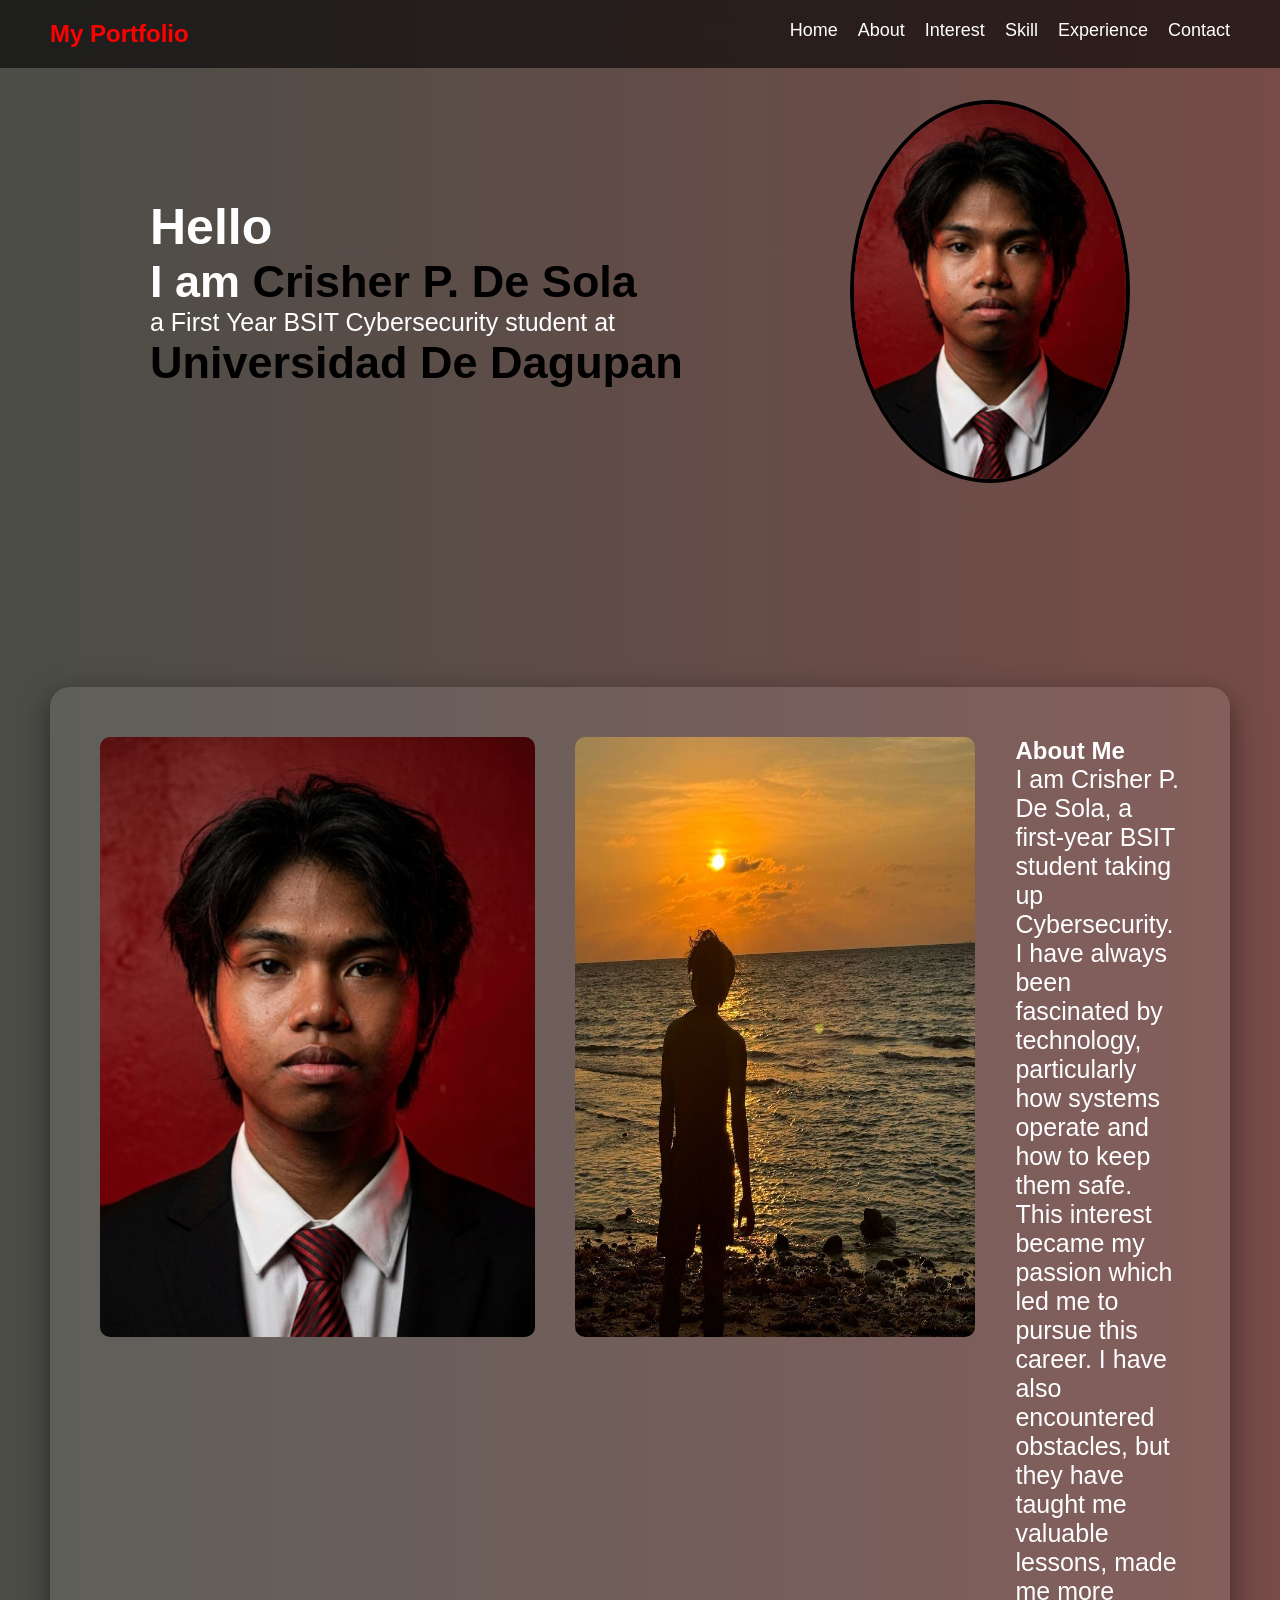
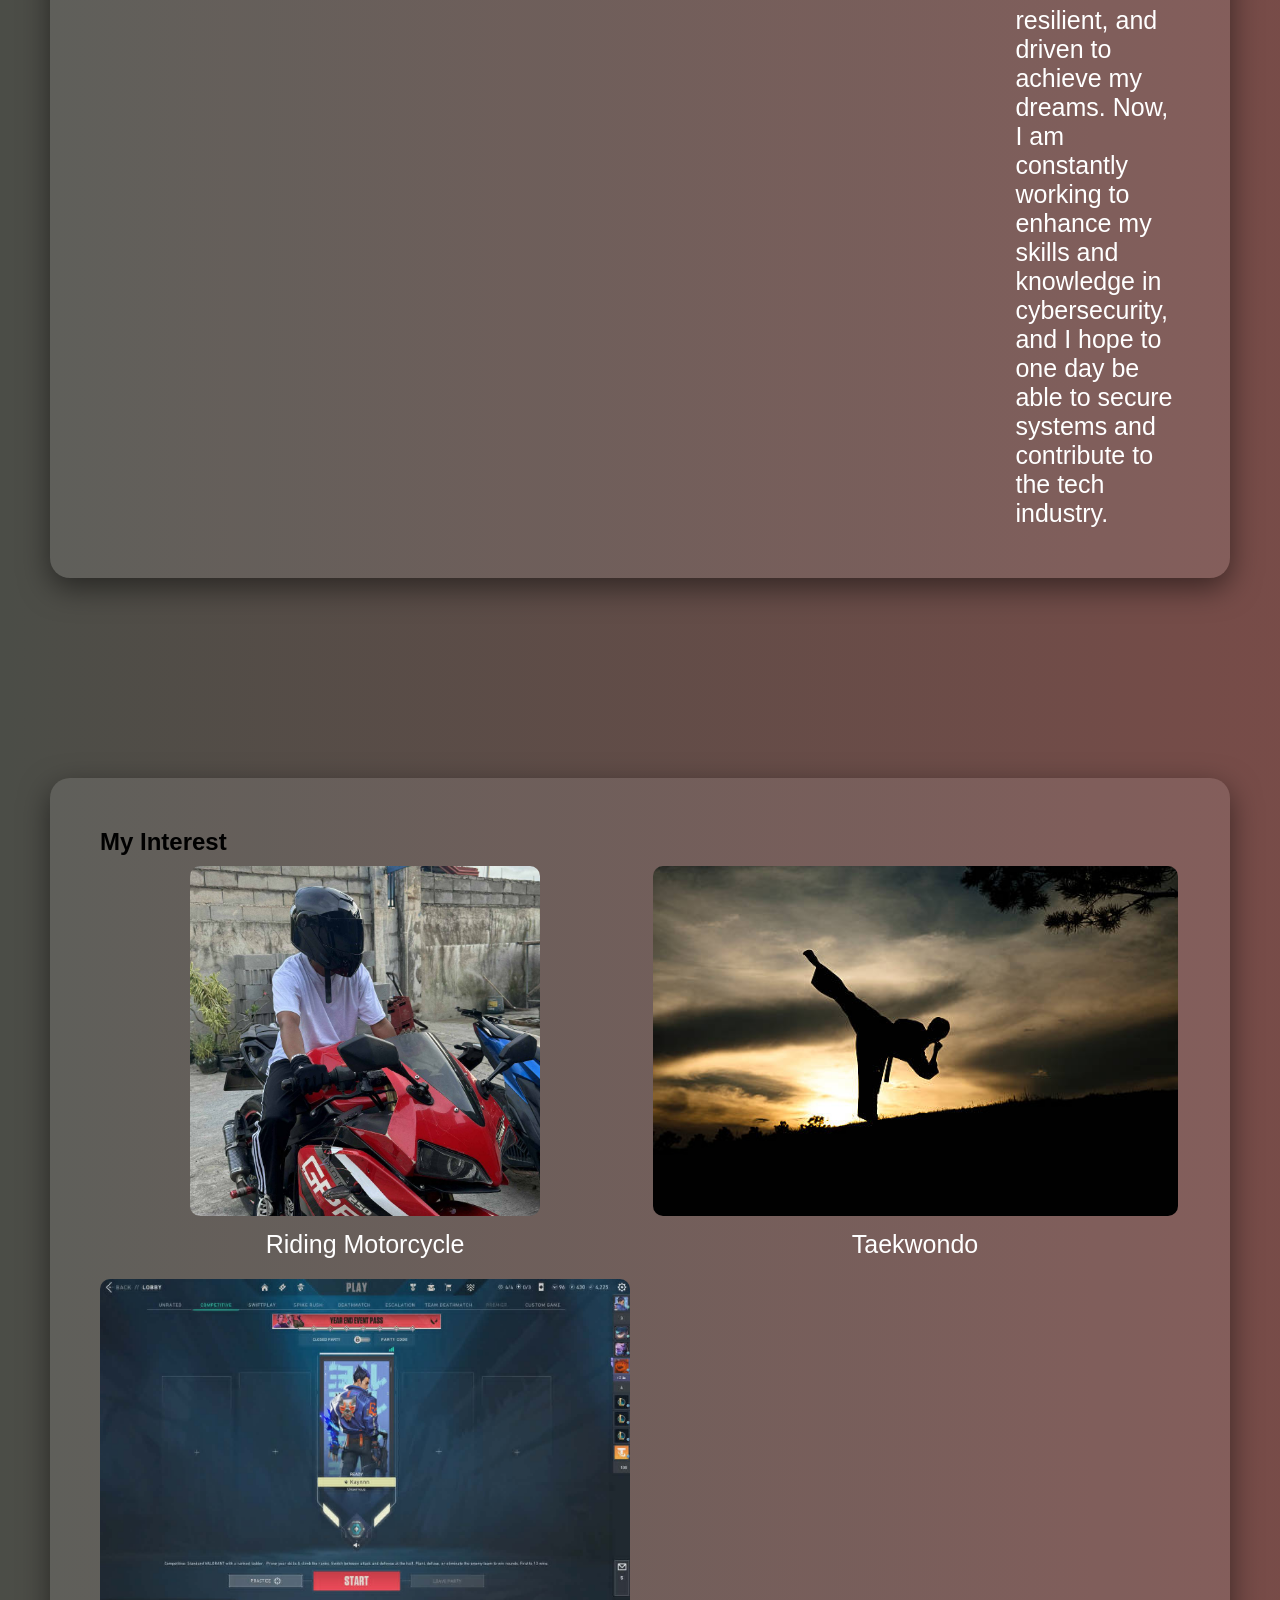
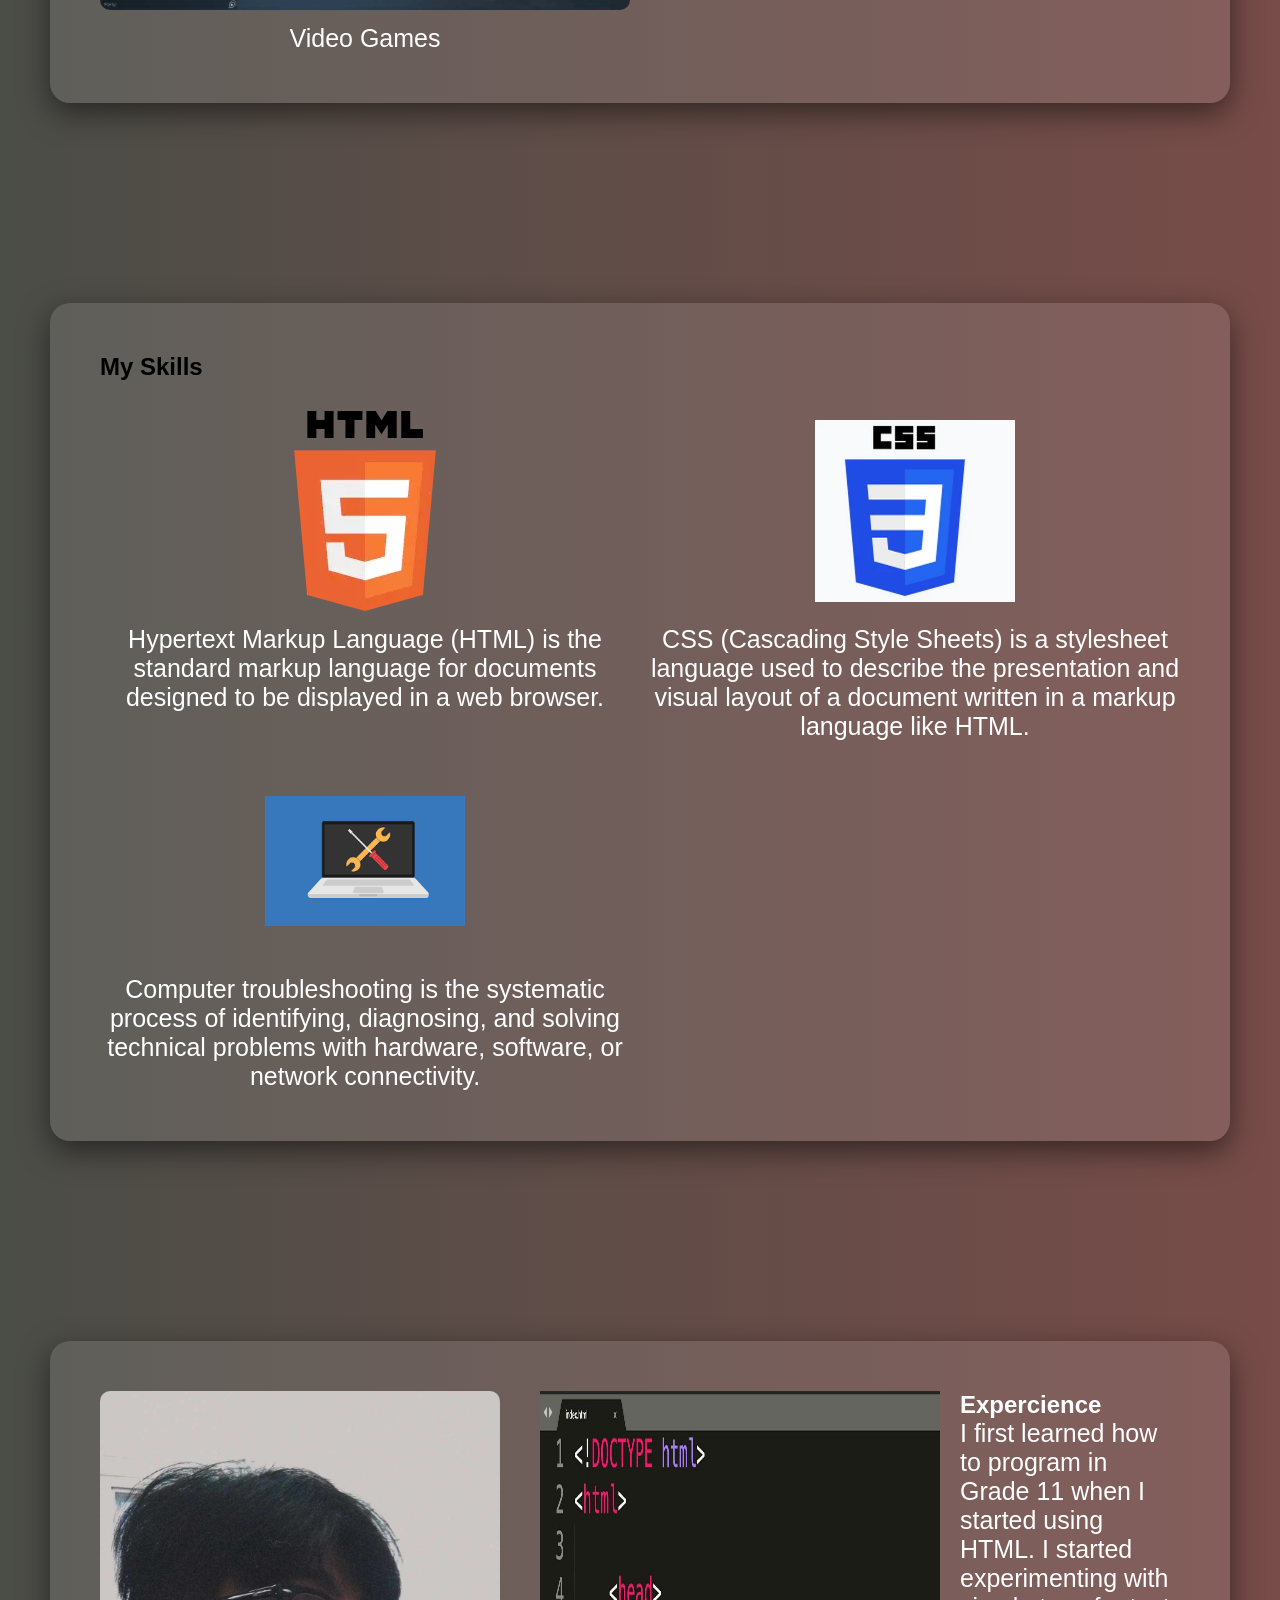
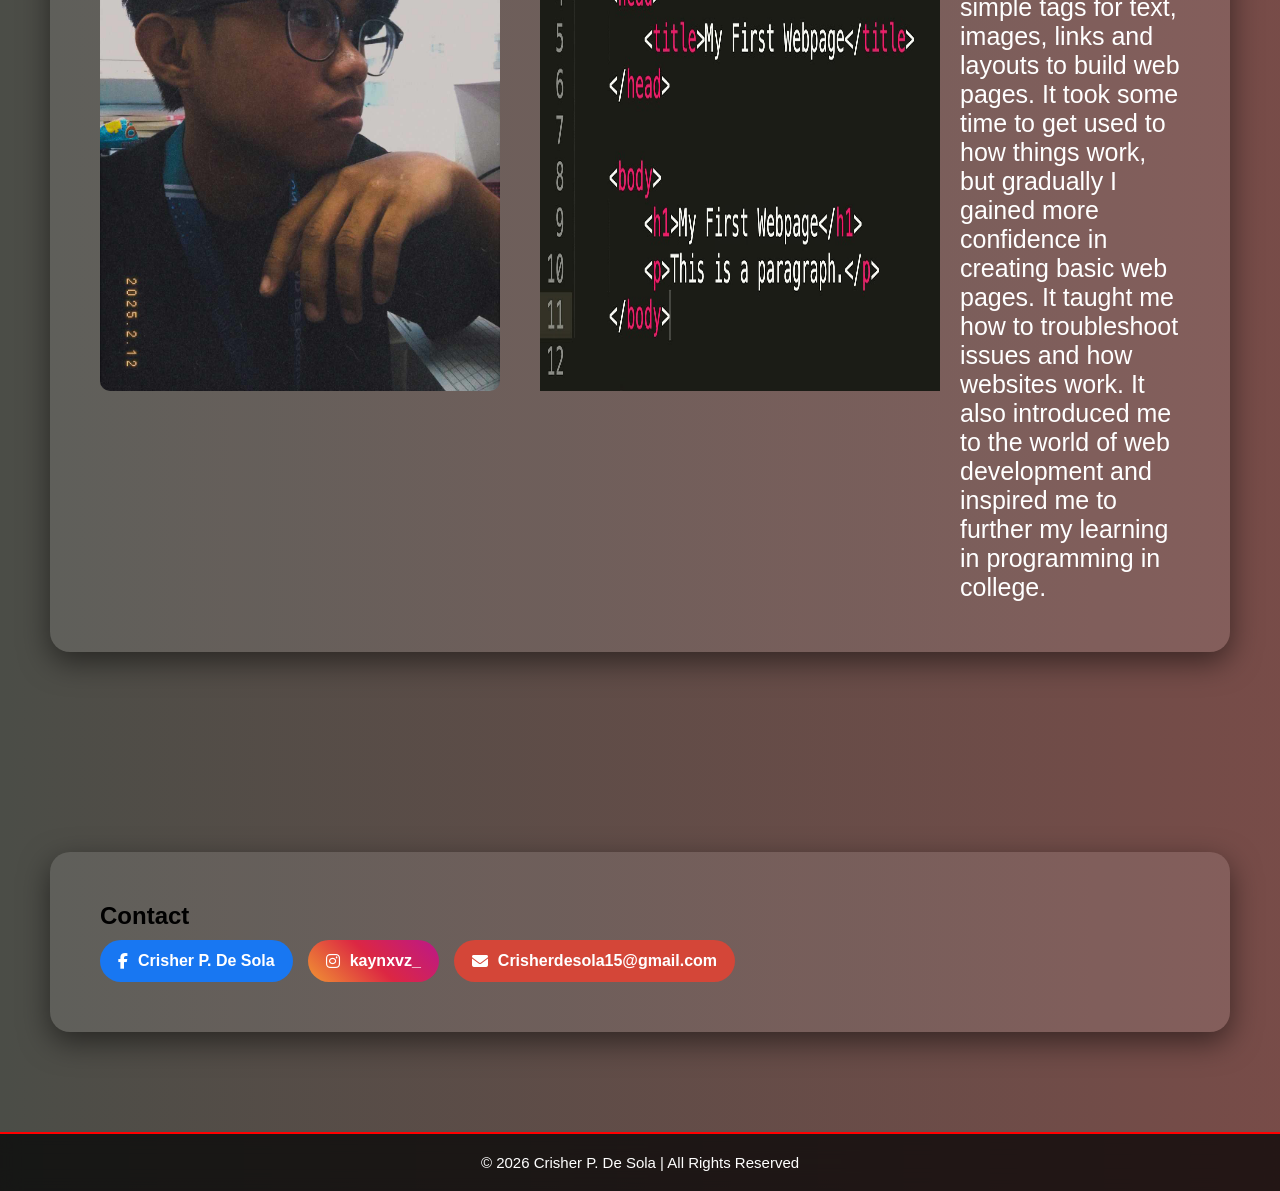
<file: index.html>
<!DOCTYPE html>
<html lang="en">
<head>
    <meta charset="UTF-8">
    <title>My Portfolio</title>
    <link rel="stylesheet" href="styles.css">
    <link rel="stylesheet" href="https://cdnjs.cloudflare.com/ajax/libs/font-awesome/6.5.0/css/all.min.css">
</head>
<body>

<nav>
    <h2 class="logo">My Portfolio</h2>
    <ul>
        <li><a href="index.html">Home</a></li>
        <li><a href="About.html">About</a></li>
        <li><a href="Interest.html">Interest</a></li>
        <li><a href="Skill.html">Skill</a></li>
        <li><a href="Expercience.html">Experience</a></li>
        <li><a href="Contact.html">Contact</a></li>
    </ul>
</nav>

<section id="home" class="home">
    <div class="home-text">
        <h1>Hello</h1>
        <h2>I am <span>Crisher P. De Sola</span></h2>
        <p>a First Year BSIT Cybersecurity student at<br><span>Universidad De Dagupan</span></p>
    </div>

    <div class="home-img">
        <img src="me.jpg" alt="My Picture">
    </div>
</section>

<section id="about">
<div class="about-container">
  <img src="me.jpg" alt="Profile" class="profile-imgg">
  <img src="me3.jpg" alt="" class="profile-imgs">
  <div class="about-text">
    <h2>About Me</h2>
    <p>
        I am Crisher P. De Sola, a first-year BSIT student taking up Cybersecurity. 
        I have always been fascinated by technology, particularly how systems operate and how to keep them safe. 
        This interest became my passion which led me to pursue this career. 
        I have also encountered obstacles, but they have taught me valuable lessons, made me more resilient, and driven to achieve my dreams. 
        Now, I am constantly working to enhance my skills and knowledge in cybersecurity, 
        and I hope to one day be able to secure systems and contribute to the tech industry.
    </p>
  </div>
</div>
</section>

<section id="interest" class="card">
    <h2>My Interest</h2>

    <div class="interest-grid">
        <div class="interest-box">
            <img src="motor.jpg" alt="HTML">
            <p>Riding Motorcycle</p>
        </div>

        <div class="interest-box">
            <img src="tkd.jpg" alt="CSS">
            <p>Taekwondo</p>
        </div>

        <div class="interest-box">
            <img src="valorant.png" alt="Python">
            <p>Video Games</p>
        </div>
    </div>

</section>

<section id="skill" class="card">
    <h2>My Skills</h2>

    <div class="skill-grid">
        <div class="skill-box">
            <img src="html.png" alt="HTML">
            <p>Hypertext Markup Language (HTML) is the standard markup language for documents designed to be displayed in a web browser.</p>
        </div>

        <div class="skill-box">
            <img src="css.png" alt="CSS">
            <p>CSS (Cascading Style Sheets) is a stylesheet language used to describe the presentation and visual layout of a document written in a markup language like HTML.</p>
        </div>

        <div class="skill-box">
            <img src="computer.png" alt="Python">
            <p>Computer troubleshooting is the systematic process of identifying, diagnosing, and solving technical problems with hardware, software, or network connectivity.</p>
        </div>
    </div>

</section>

<section id="experience">
<div class="experience-container">
  <img src="me2.jpg" alt="Profile" class="profiles-img">
  <img src="html.jpg" alt="" class="html-img">
  <div class="abouts-text">
    <h2>Expercience</h2>
    <p>
        I first learned how to program in Grade 11 when I started using HTML. 
        I started experimenting with simple tags for text, images, links and layouts to build web pages. 
        It took some time to get used to how things work, but gradually I gained more confidence in creating basic web pages. 
        It taught me how to troubleshoot issues and how websites work. 
        It also introduced me to the world of web development and inspired me to further my learning in programming in college.
    </p>
  </div>
</div>
</section>

<section id="contact" class="card">
    <h2>Contact</h2>

    <div class="socials">
        <a href="https://facebook.com/kaynnnx" class="social fb">
            <i class="fab fa-facebook-f"></i>
            <span>Crisher P. De Sola</span>
        </a>

        <a href="https://www.instagram.com/kaynxvz_" class="social ig">
            <i class="fab fa-instagram"></i>
            <span>kaynxvz_</span>
        </a>

        <a href="https://mail.google.com/mail/u/0/#inbox" class="social gm">
            <i class="fas fa-envelope"></i>
            <span>Crisherdesola15@gmail.com</span>
        </a>
    </div>
</section>

<footer class="footer">
    <p>© 2026 Crisher P. De Sola | All Rights Reserved</p>
</footer>


</body>
</html>
</file>
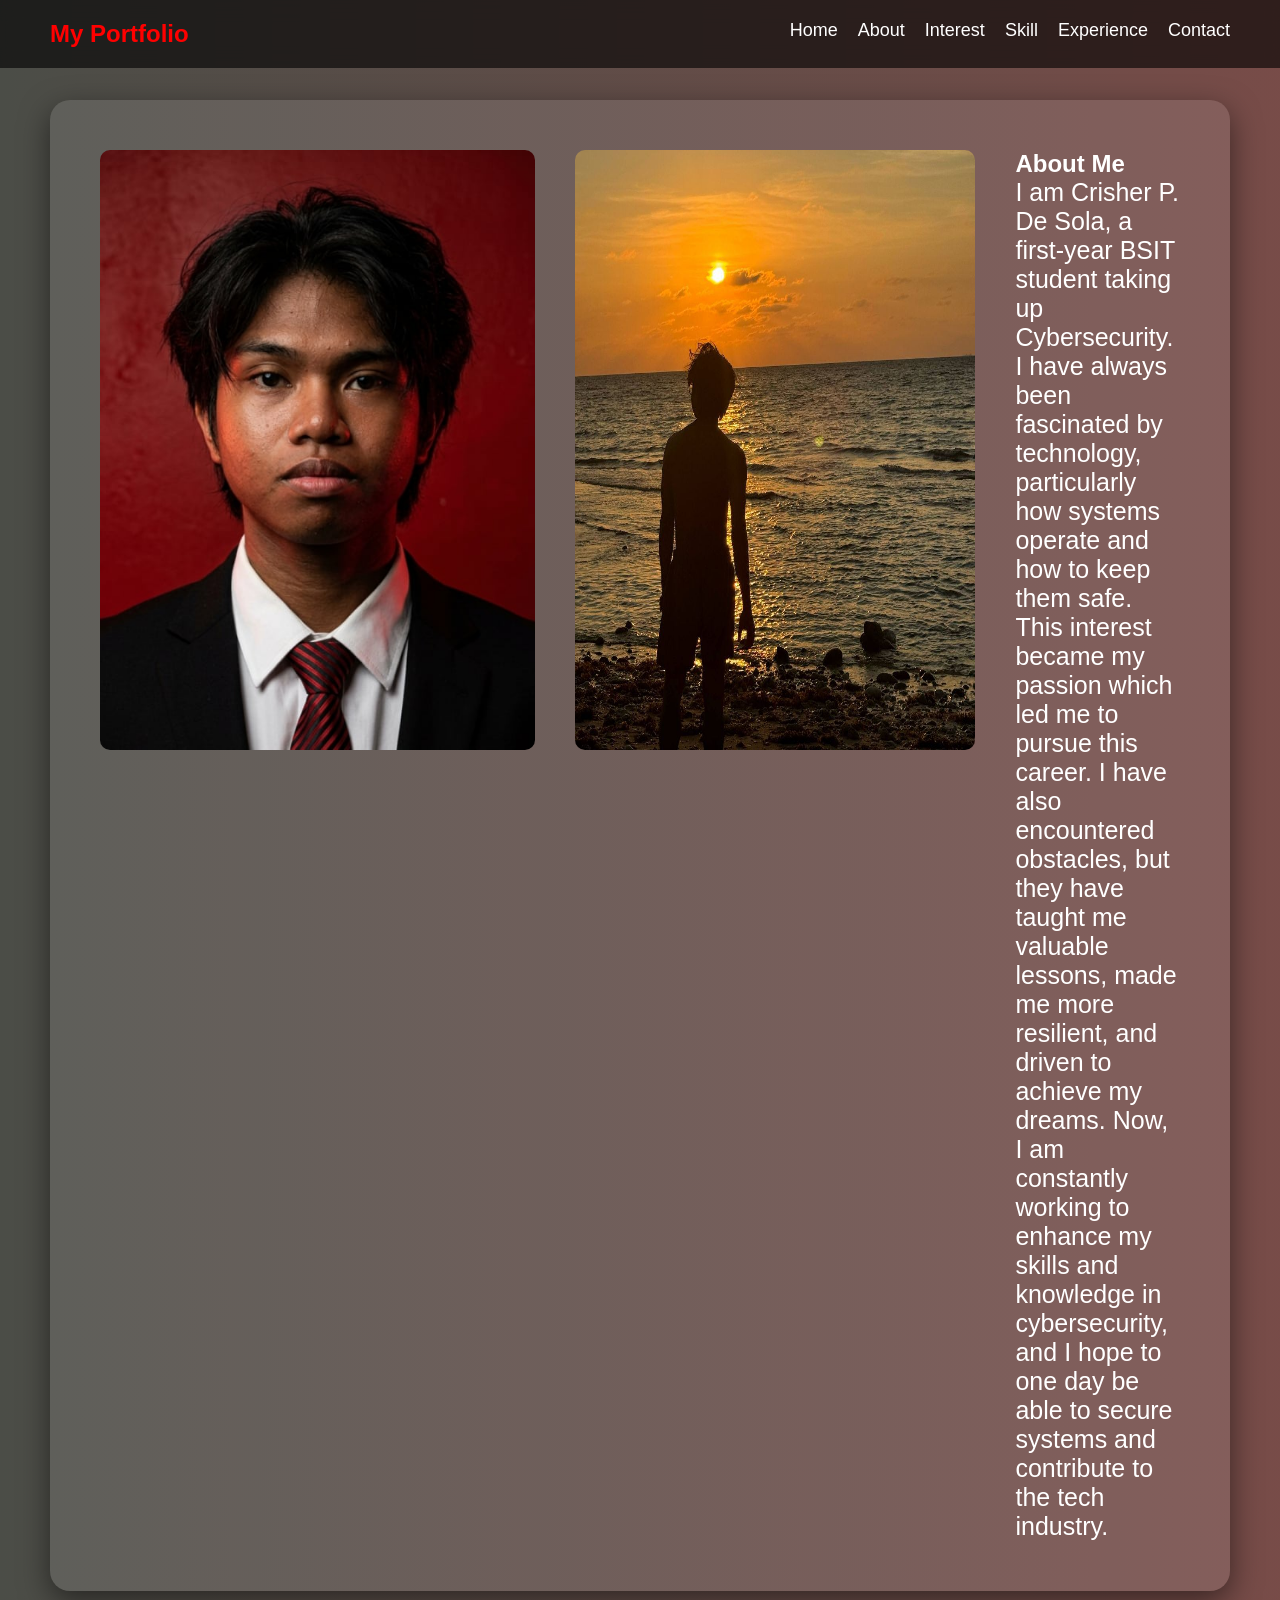
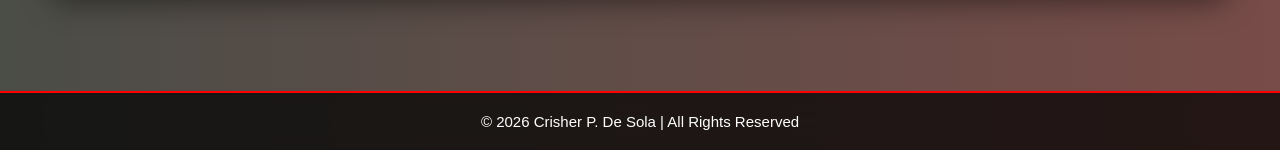
<file: About.html>
<!DOCTYPE html>
<html lang="en">
<head>
    <meta charset="UTF-8">
    <title>My Portfolio</title>
    <link rel="stylesheet" href="styles.css">

</head>
<body>

<nav>
    <h2 class="logo">My Portfolio</h2>
    <ul>
        <li><a href="index.html">Home</a></li>
        <li><a href="About.html">About</a></li>
        <li><a href="Interest.html">Interest</a></li>
        <li><a href="Skill.html">Skill</a></li>
        <li><a href="Expercience.html">Experience</a></li>
        <li><a href="Contact.html">Contact</a></li>
    </ul>
</nav>

<section id="#">
<div class="about-container">
  <img src="me.jpg" alt="Profile" class="profile-imgg">
  <img src="me3.jpg" alt="" class="profile-imgs">
  <div class="about-text">
    <h2>About Me</h2>
    <p>
        I am Crisher P. De Sola, a first-year BSIT student taking up Cybersecurity. 
        I have always been fascinated by technology, particularly how systems operate and how to keep them safe. 
        This interest became my passion which led me to pursue this career. 
        I have also encountered obstacles, but they have taught me valuable lessons, made me more resilient, and driven to achieve my dreams. 
        Now, I am constantly working to enhance my skills and knowledge in cybersecurity, 
        and I hope to one day be able to secure systems and contribute to the tech industry.
    </p>
  </div>
</div>
</section>

<footer class="footer">
    <p>© 2026 Crisher P. De Sola | All Rights Reserved</p>
</footer>

</body>
</html>
</file>
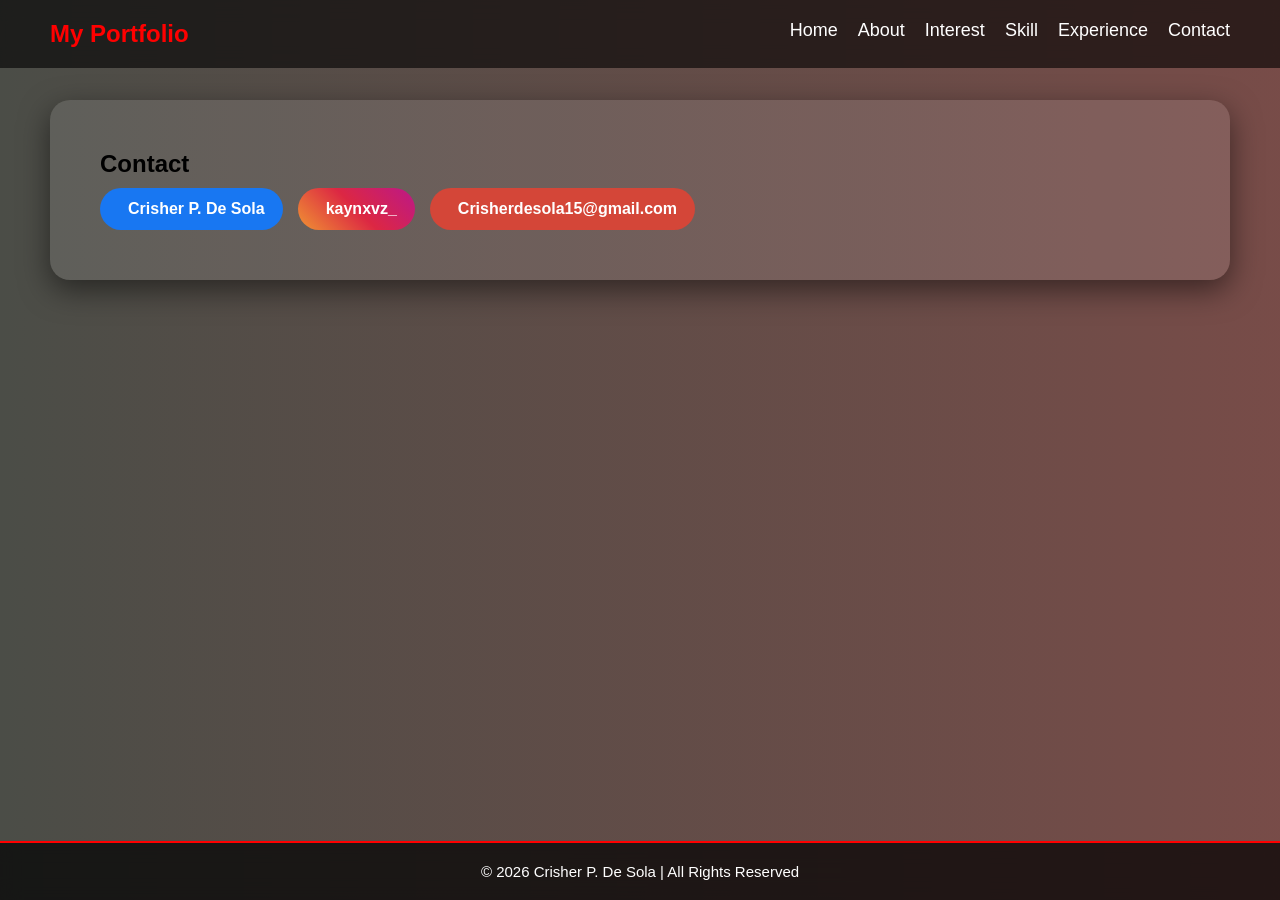
<file: Contact.html>
<!DOCTYPE html>
<html lang="en">
<head>
    <meta charset="UTF-8">
    <title>My Portfolio</title>
    <link rel="stylesheet" href="styles.css">

</head>
<body>

<nav>
    <h2 class="logo">My Portfolio</h2>
    <ul>
        <li><a href="index.html">Home</a></li>
        <li><a href="About.html">About</a></li>
        <li><a href="Interest.html">Interest</a></li>
        <li><a href="Skill.html">Skill</a></li>
        <li><a href="Expercience.html">Experience</a></li>
        <li><a href="Contact.html">Contact</a></li>
    </ul>
</nav>

<section id="contact" class="card">
    <h2>Contact</h2>

    <div class="socials">
        <a href="https://facebook.com/kaynnnx" class="social fb">
            <i class="fab fa-facebook-f"></i>
            <span>Crisher P. De Sola</span>
        </a>

        <a href="https://www.instagram.com/kaynxvz_" class="social ig">
            <i class="fab fa-instagram"></i>
            <span>kaynxvz_</span>
        </a>

        <a href="https://mail.google.com/mail/u/0/#inbox" class="social gm">
            <i class="fas fa-envelope"></i>
            <span>Crisherdesola15@gmail.com</span>
        </a>
    </div>
</section>


<footer class="footer">
    <p>© 2026 Crisher P. De Sola | All Rights Reserved</p>
</footer>

</body>
</html>
</file>
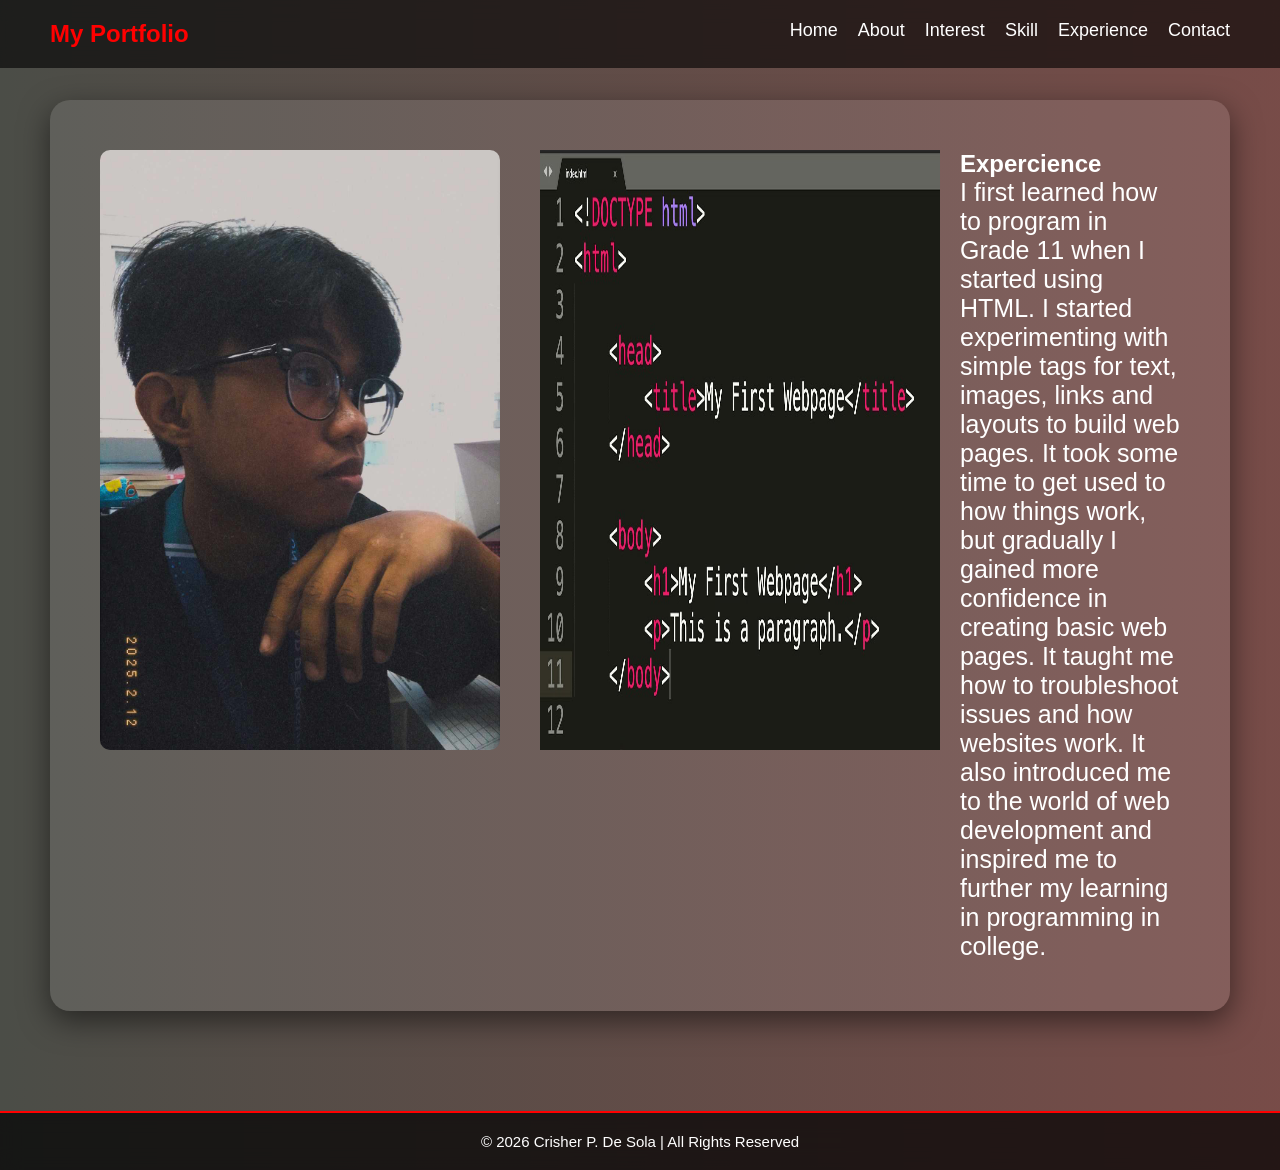
<file: Expercience.html>
<!DOCTYPE html>
<html lang="en">
<head>
    <meta charset="UTF-8">
    <title>My Portfolio</title>
    <link rel="stylesheet" href="styles.css">

</head>
<body>

<nav>
    <h2 class="logo">My Portfolio</h2>
    <ul>
        <li><a href="index.html">Home</a></li>
        <li><a href="About.html">About</a></li>
        <li><a href="Interest.html">Interest</a></li>
        <li><a href="Skill.html">Skill</a></li>
        <li><a href="Expercience.html">Experience</a></li>
        <li><a href="Contact.html">Contact</a></li>
    </ul>
</nav>

<section id="experience">
<div class="experience-container">
  <img src="me2.jpg" alt="Profile" class="profiles-img">
  <img src="html.jpg" alt="" class="html-img">
  <div class="abouts-text">
    <h2>Expercience</h2>
    <p>
        I first learned how to program in Grade 11 when I started using HTML. 
        I started experimenting with simple tags for text, images, links and layouts to build web pages. 
        It took some time to get used to how things work, but gradually I gained more confidence in creating basic web pages. 
        It taught me how to troubleshoot issues and how websites work. 
        It also introduced me to the world of web development and inspired me to further my learning in programming in college.
    </p>
  </div>
</div>
</section>


<footer class="footer">
    <p>© 2026 Crisher P. De Sola | All Rights Reserved</p>
</footer>

</body>
</html>
</file>
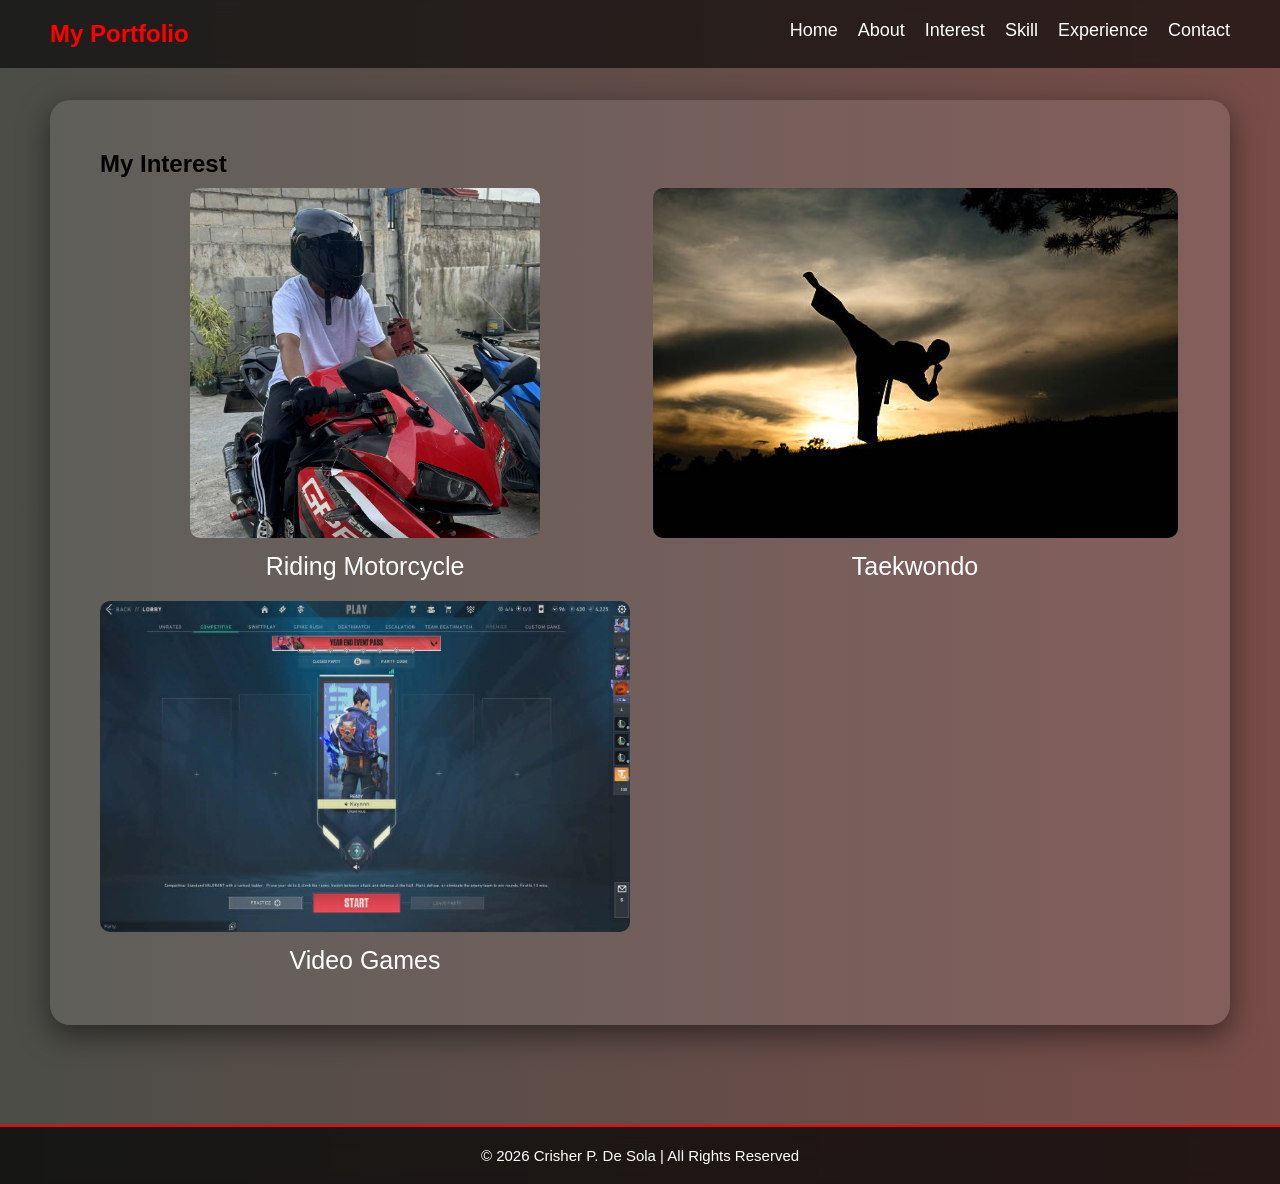
<file: Interest.html>
<!DOCTYPE html>
<html lang="en">
<head>
    <meta charset="UTF-8">
    <title>My Portfolio</title>
    <link rel="stylesheet" href="styles.css">

</head>
<body>

<nav>
    <h2 class="logo">My Portfolio</h2>
    <ul>
        <li><a href="index.html">Home</a></li>
        <li><a href="About.html">About</a></li>
        <li><a href="Interest.html">Interest</a></li>
        <li><a href="Skill.html">Skill</a></li>
        <li><a href="Expercience.html">Experience</a></li>
        <li><a href="Contact.html">Contact</a></li>
    </ul>
</nav>

<section id="interest" class="card">
    <h2>My Interest</h2>

    <div class="interest-grid">
        <div class="interest-box">
            <img src="motor.jpg" alt="HTML">
            <p>Riding Motorcycle</p>
        </div>

        <div class="interest-box">
            <img src="tkd.jpg" alt="CSS">
            <p>Taekwondo</p>
        </div>

        <div class="interest-box">
            <img src="valorant.png" alt="Python">
            <p>Video Games</p>
        </div>
    </div>

</section>

<footer class="footer">
    <p>© 2026 Crisher P. De Sola | All Rights Reserved</p>
</footer>

</body>
</html>
</file>
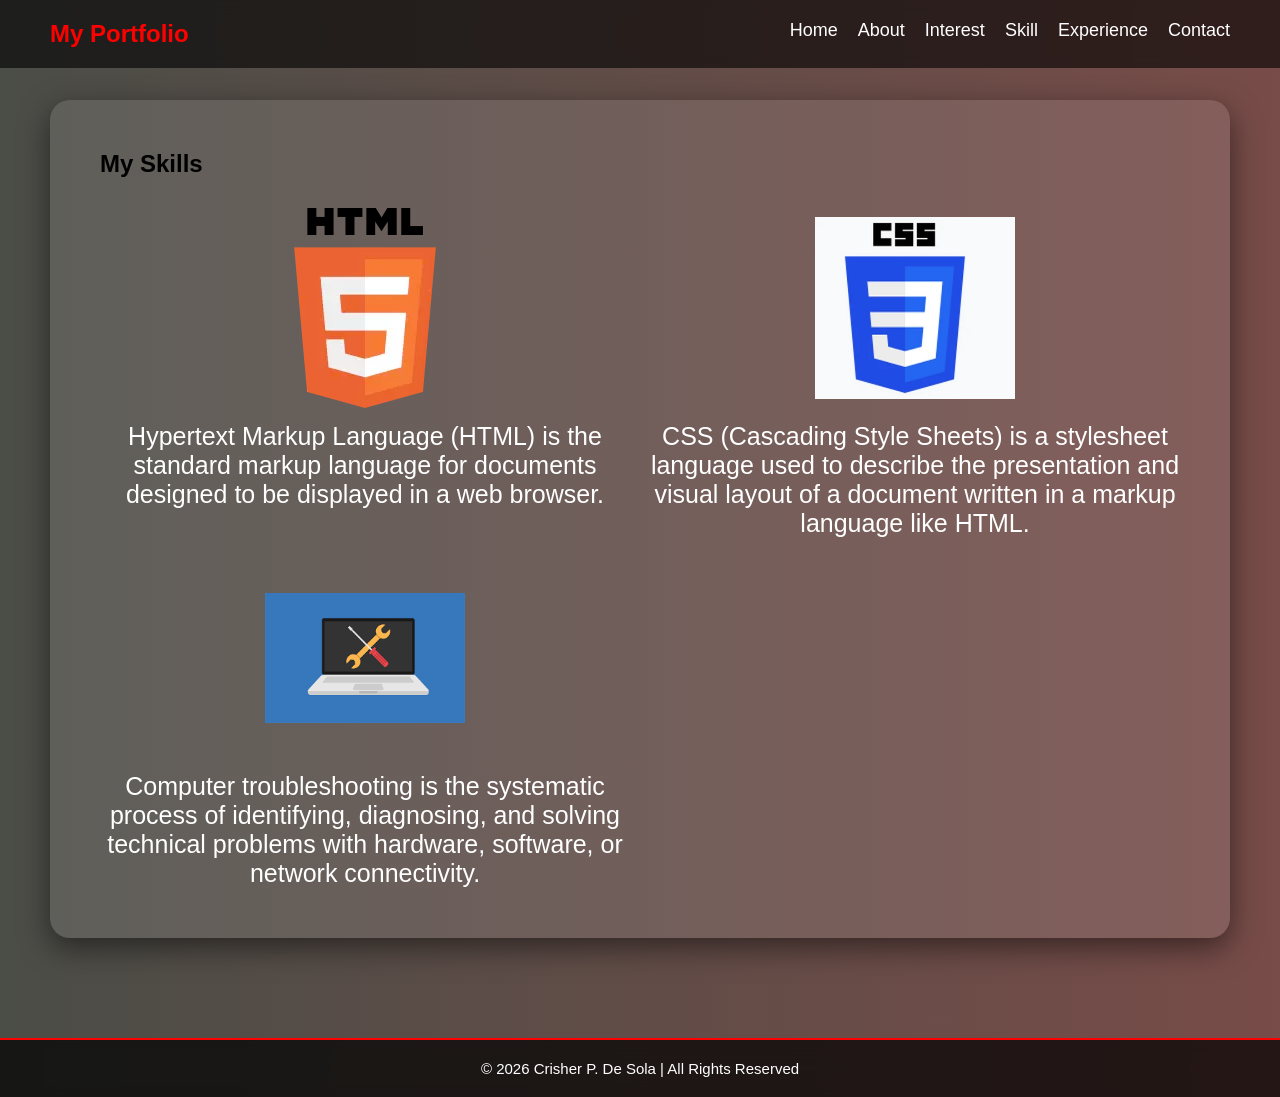
<file: Skill.html>
<!DOCTYPE html>
<html lang="en">
<head>
    <meta charset="UTF-8">
    <title>My Portfolio</title>
    <link rel="stylesheet" href="styles.css">

</head>
<body>

<nav>
    <h2 class="logo">My Portfolio</h2>
    <ul>
        <li><a href="index.html">Home</a></li>
        <li><a href="About.html">About</a></li>
        <li><a href="Interest.html">Interest</a></li>
        <li><a href="Skill.html">Skill</a></li>
        <li><a href="Expercience.html">Experience</a></li>
        <li><a href="Contact.html">Contact</a></li>
    </ul>
</nav>

<section id="skill" class="card">
    <h2>My Skills</h2>

    <div class="skill-grid">
        <div class="skill-box">
            <img src="html.png" alt="HTML">
            <p>Hypertext Markup Language (HTML) is the standard markup language for documents designed to be displayed in a web browser.</p>
        </div>

        <div class="skill-box">
            <img src="css.png" alt="CSS">
            <p>CSS (Cascading Style Sheets) is a stylesheet language used to describe the presentation and visual layout of a document written in a markup language like HTML.</p>
        </div>

        <div class="skill-box">
            <img src="computer.png" alt="Python">
            <p>Computer troubleshooting is the systematic process of identifying, diagnosing, and solving technical problems with hardware, software, or network connectivity.</p>
        </div>
    </div>
</section>

<footer class="footer">
    <p>© 2026 Crisher P. De Sola | All Rights Reserved</p>
</footer>

</body>
</html>
</file>
<file: styles.css>
* {
    margin: 0;
    padding: 0;
    box-sizing: border-box;
    font-family: 'Segoe UI', sans-serif;
}

html, body {
    height: 100%;
}

body {
    color: white;
    background: linear-gradient(270deg, #4b4d47, #773838, #c24a4a, #4b4d47);
    background-size: 800% 800%;
    animation: gradientMove 10s ease infinite;
    display: flex;
    flex-direction: column;
}


@keyframes gradientMove {
    0% { background-position: 0% 50%; }
    50% { background-position: 100% 50%; }
    100% { background-position: 0% 50%; }
}


nav {
    width: 100%;
    position: fixed;
    display: flex;
    justify-content: space-between;
    padding: 20px 50px;
    background: rgba(0,0,0,0.6);
    backdrop-filter: blur(10px);
}

.logo {
    color: red;
}

nav ul {
    display: flex;
    list-style: none;
    font-size: large;
}

nav ul li {
    margin-left: 20px;
}

nav a {
    text-decoration: none;
    color: white;
    transition: 0.3s;
}

nav a:hover {
    color: red;
}


.home {
    display: flex;
    justify-content: space-between;
    align-items: center;
    padding: 100px 150px;
}

.home-text h1 {
    font-size: 50px;
}

.home-text h2 {
    font-size: 45px;
}

.home-text span {
    font-size: 45px;
    color: black;
    font-weight: bold;
}

.home-img img {
    width: 280px;
    border-radius: 50%;
    border: 4px solid black;
    transition: 0.3s;
}

p{
    font-size: 25px;
}

.about {
    display: flex;
    flex-direction: column;
    justify-content: center;
    margin: 20px 50px;
    padding: 50px;
    border-radius: 20px;
    background: rgba(255,255,255,0.1);
    box-shadow: 0 10px 30px rgba(0,0,0,0.5);
}

.about-container {
    display: flex;
    align-items: flex-start;
    gap: 20px;
    margin: 100px 50px;
    padding: 50px;
    border-radius: 20px;
    background: rgba(255,255,255,0.1);
    box-shadow: 0 10px 30px rgba(0,0,0,0.5);
}

.profile-imgg {
  height: 600px;
  float: left;
  border-radius: 10px;  
  margin-right: 20px;
}

.profile-imgs {
  height: 600px;
  width: 400px;
  float: right;
  border-radius: 10px;  
  margin-right: 20px;
}


.about-text {
  padding: auto;
  margin: auto;  
  max-width: none;
}

.experience-container {
    display: flex;
    align-items: flex-start;
    gap: 20px;
    margin: 100px 50px;
    padding: 50px;
    border-radius: 20px;
    background: rgba(255,255,255,0.1);
    box-shadow: 0 10px 30px rgba(0,0,0,0.5);
}

.html-img{
    width: 400px;
    height: 600px;
}

.profiles-img {
  height: 600px;
  float: right;
  border-radius: 10px;  
  margin-right: 20px;
}

.abouts-text {
  padding: auto;
  margin: auto;  
  max-width: none;
}

.interest-grid {
    display: grid;
    grid-template-columns: repeat(auto-fit, minmax(350px, 1fr));
    gap: 20px;
    
}

.interest-box {
    border-radius: 15px;
    text-align: center;
    transition: 0.3s;
}

.interest-box img {
    border-radius: 10px;
    max-width: 100%;
    max-height: 350px;
    object-fit: contain;
    margin-bottom: 10px;
    border-color: black;
}

.interest-box:hover{
    transform: translateY(-10px);
    box-shadow: 0 20px 40px rgba(0, 0, 0, 0.6);
}

.skill-grid {
    display: grid;
    grid-template-columns: repeat(auto-fit, minmax(350px, 1fr));
    gap: 20px;
    margin-top: 20px;
}

.skill-box {
    border-radius: 15px;
    text-align: center;
    transition: 0.3s;
}

.skill-box img {
    width: 200px;
    height: 200px;
    object-fit: contain;
    margin-bottom: 10px;
}

.skill-box:hover {
    transform: translateY(-10px);
    box-shadow: 0 20px 40px rgba(0, 0, 0, 0.6);
}

.card {
    display: flex;
    flex-direction: column;
    justify-content: center;
    margin: 100px 50px;
    padding: 50px;
    border-radius: 20px;
    background: rgba(255,255,255,0.1);
    box-shadow: 0 10px 30px rgba(0,0,0,0.5);
}

.card h2 {
    margin-bottom: 10px;
    color: black;
}


.socials {
    display: flex;
    gap: 15px;
    flex-wrap: wrap;
}

.social {
    display: flex;
    align-items: center;
    gap: 10px;
    padding: 12px 18px;
    border-radius: 30px;
    text-decoration: none;
    color: white;
    font-weight: bold;
    transition: 0.3s;
}

.social:hover {
    transform: scale(1.1);
}

.fb { background: #1877f2; }
.ig { background: linear-gradient(45deg,#f09433,#dc2743,#bc1888); }
.gm { background: #d44638; }

.footer {
    margin-top: auto;
    padding: 20px;
    text-align: center;
    background: rgba(0,0,0,0.7);
    backdrop-filter: blur(10px);
    border-top: 2px solid red;
}

.contact {
    padding: 60px 20px;
    background: linear-gradient(to right, #8b0000, #b22222);
    display: flex;
    justify-content: center;
}


.footer p {
    font-size: 15px;
    margin-bottom: 0;
}

html {
    scroll-behavior: smooth;
}
</file>
